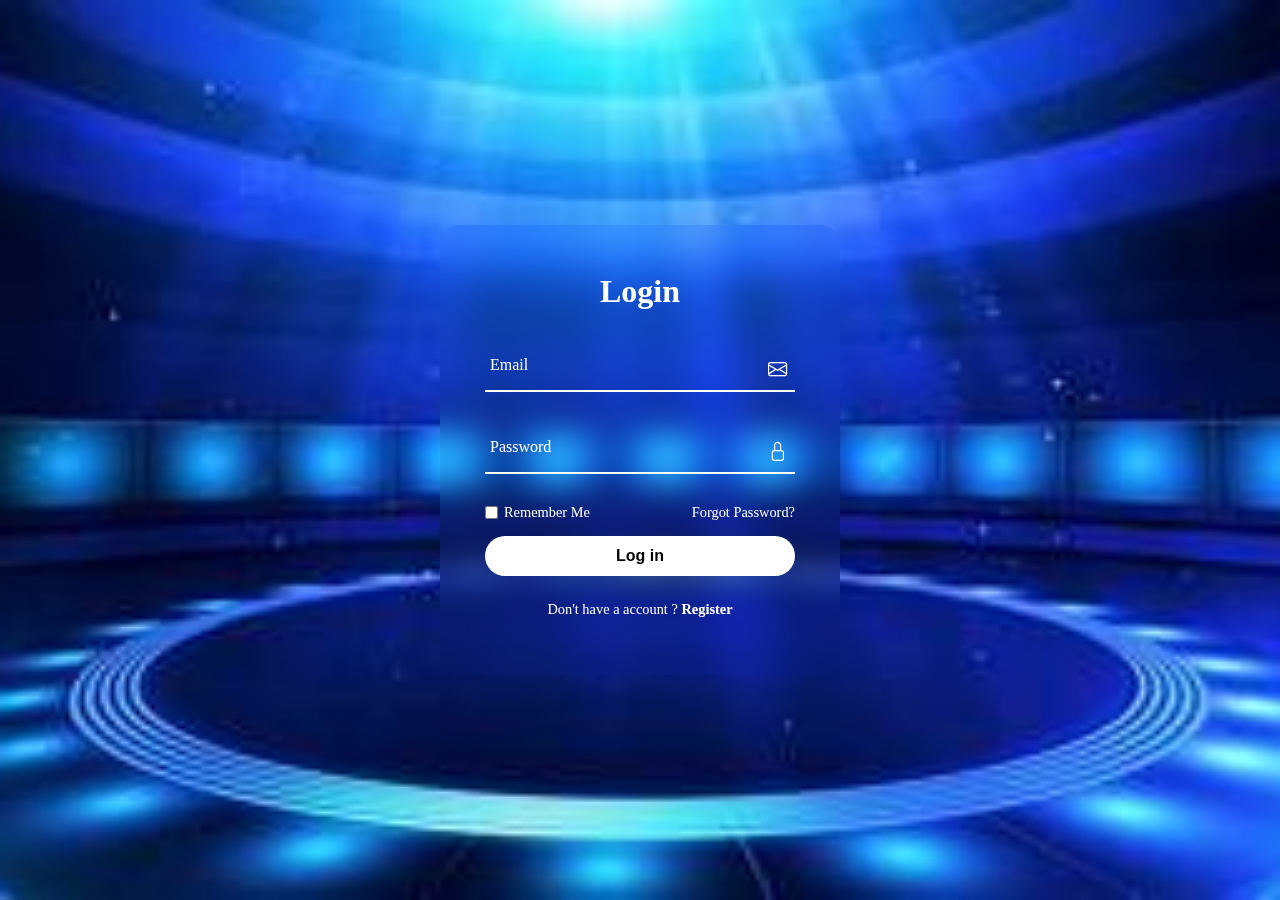
<file: login.html>
<!DOCTYPE html>
<html lang="en">
  <head>
    <meta charset="UTF-8" />
    <meta name="viewport" content="width=device-width, initial-scale=1.0" />
    <link rel="icon" href="./src/images/CLOCKIT paficon.png" />
    <title>Cloakit - Login</title>
    <link
      href="https://cdn.jsdelivr.net/npm/bootstrap@5.3.1/dist/css/bootstrap.min.css"
      rel="stylesheet"
      integrity="sha384-4bw+/aepP/YC94hEpVNVgiZdgIC5+VKNBQNGCHeKRQN+PtmoHDEXuppvnDJzQIu9"
      crossorigin="anonymous"
    />

    <!-- BOOTSTRAP ICON CDN -->
    <link
      rel="stylesheet"
      href="https://cdn.jsdelivr.net/npm/bootstrap-icons@1.10.5/font/bootstrap-icons.css"
    />
    <!-- CUSTOM CSS -->
    <link rel="stylesheet" href="./src/login.css" />
    <!-- GOOGLE FONTS CDN -->
    <link rel="preconnect" href="https://fonts.googleapis.com" />
    <link rel="preconnect" href="https://fonts.gstatic.com" crossorigin />
    <link
      href="https://fonts.googleapis.com/css2?family=Montserrat:wght@300&family=Open+Sans:wght@300&display=swap"
      rel="stylesheet"
    />
    <!-- AOS CDN -->
    <link href="https://unpkg.com/aos@2.3.1/dist/aos.css" rel="stylesheet" />
  </head>
  <body>
    <section>
      <div class="form-box">
        <div class="form-value">
          <form action="">
            <h2>Login</h2>
            <div class="inputbox">
              <i class="bi bi-envelope"></i>
              <input type="email" name="email" id="email" required />
              <label for="">Email</label>
            </div>
            <div class="inputbox">
              <i class="bi bi-lock"></i>
              <input type="password" id="password" name="password" required />
              <label for="">Password</label>
            </div>
            <div class="forget">
              <label for=""> <input type="checkbox" /> Remember Me </label>
              <label for="">
                <a href="#">Forgot Password?</a>
              </label>
            </div>
            <button id="login-btn">Log in</button>
            <div class="register">
              <p>Don't have a account ? <a href="register.html">Register</a></p>
            </div>
          </form>
        </div>
      </div>
    </section>

    <script src="./src/login.js"></script>
  </body>
</html>
</file>
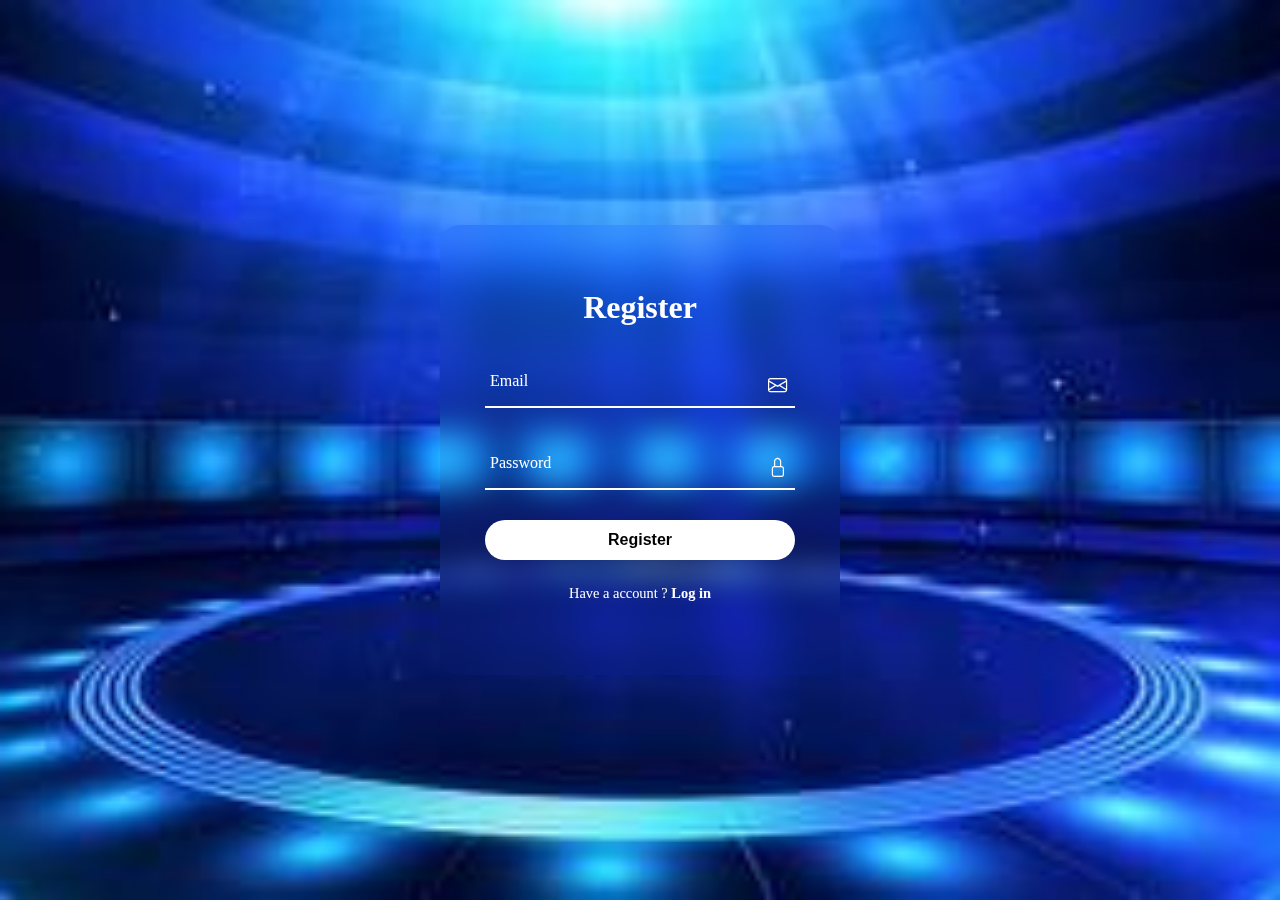
<file: register.html>
<!DOCTYPE html>
<html lang="en">
  <head>
    <meta charset="UTF-8" />
    <meta name="viewport" content="width=device-width, initial-scale=1.0" />
    <title>Cloakit - Register</title>
    <link rel="icon" href="./src/images/CLOCKIT paficon.png" />
    <link
      href="https://cdn.jsdelivr.net/npm/bootstrap@5.3.1/dist/css/bootstrap.min.css"
      rel="stylesheet"
      integrity="sha384-4bw+/aepP/YC94hEpVNVgiZdgIC5+VKNBQNGCHeKRQN+PtmoHDEXuppvnDJzQIu9"
      crossorigin="anonymous"
    />

    <!-- BOOTSTRAP ICON CDN -->
    <link
      rel="stylesheet"
      href="https://cdn.jsdelivr.net/npm/bootstrap-icons@1.10.5/font/bootstrap-icons.css"
    />
    <!-- CUSTOM CSS -->
    <link rel="stylesheet" href="./src/register.css" />
    <!-- GOOGLE FONTS CDN -->
    <link rel="preconnect" href="https://fonts.googleapis.com" />
    <link rel="preconnect" href="https://fonts.gstatic.com" crossorigin />
    <link
      href="https://fonts.googleapis.com/css2?family=Montserrat:wght@300&family=Open+Sans:wght@300&display=swap"
      rel="stylesheet"
    />
    <!-- AOS CDN -->
    <link href="https://unpkg.com/aos@2.3.1/dist/aos.css" rel="stylesheet" />
  </head>
  <body>
    <section>
      <div class="form-box">
        <div class="form-value">
          <form action="">
            <h2>Register</h2>
            <div class="inputbox">
              <i class="bi bi-envelope"></i>
              <input type="email" name="email" id="email" required />
              <label for="">Email</label>
            </div>
            <div class="inputbox">
              <i class="bi bi-lock"></i>
              <input type="password" id="password" name="password" required />
              <label for="">Password</label>
            </div>

            <button id="register-btn">Register</button>
            <div class="register">
              <p>Have a account ? <a href="login.html">Log in</a></p>
            </div>
          </form>
        </div>
      </div>
    </section>

    <script src="./src/register.js"></script>
  </body>
</html>
</file>
<file: src/login.css>
* {
  margin: 0;
  padding: 0;
  box-sizing: border-box;
}

section {
  display: flex;
  justify-content: center;
  align-items: center;
  min-height: 100vh;
  width: 100%;
  background: url("images/background.jpeg");
  background-repeat: no-repeat;
  background-position: center;
  background-size: cover;
}

.form-box {
  position: absolute;
  width: 400px;
  height: 450px;
  background: transparent;
  border-radius: 20px;
  backdrop-filter: blur(15px);
  display: flex;
  justify-content: center;
  align-items: center;
}

h2 {
  font-size: 2em;
  color: #fff;
  text-align: center;
}

.inputbox {
  position: relative;
  margin: 30px 0;
  width: 310px;
  border-bottom: 2px solid #fff;
}

.inputbox label {
  position: absolute;
  top: 50%;
  left: 5px;
  transform: translateY(-50%);
  color: #fff;
  font-size: 1em;
  transition: 0.5s;
}

input:focus ~ label {
  top: -5px;
}
input:valid ~ label {
  top: -5px;
}

.inputbox input {
  width: 100%;
  height: 50px;
  background: transparent;
  border: none;
  outline: none;
  font-size: 1em;
  padding: 0 35px 0 5px;
  color: #fff;
}

.inputbox i {
  position: absolute;
  right: 8px;
  color: #fff;
  font-size: 1.2em;
  top: 20px;
}

.forget {
  display: flex;
  justify-content: space-between;
  margin: 10px 0 15px;
  font-size: 0.9em;
  color: #fff;
}

.forget label:nth-child(2) {
  order: 1;
}

.forget label {
  display: flex;
  align-items: center;
}

.forget label input[type="checkbox"] {
  margin-right: 6px;
}

.forget label a {
  color: #fff;
  text-decoration: none;
}

.forget label a:hover {
  text-decoration: underline;
}

button {
  width: 100%;
  height: 40px;
  border-radius: 40px;
  background: #fff;
  border: none;
  font-size: 1em;
  font-weight: 600;
}

.register {
  font-size: 0.9em;
  color: #fff;
  text-align: center;
  margin: 25px 0 10px;
}

.register p a {
  text-decoration: none;
  color: #fff;
  font-weight: 600;
}

.register p a:hover {
  text-decoration: underline;
}
</file>
<file: src/register.css>
* {
  margin: 0;
  padding: 0;
  box-sizing: border-box;
}

section {
  display: flex;
  justify-content: center;
  align-items: center;
  min-height: 100vh;
  width: 100%;
  background: url("images/background.jpeg");
  background-repeat: no-repeat;
  background-position: center;
  background-size: cover;
}

.form-box {
  position: absolute;
  width: 400px;
  height: 450px;
  background: transparent;
  border-radius: 20px;
  backdrop-filter: blur(15px);
  display: flex;
  justify-content: center;
  align-items: center;
}

h2 {
  font-size: 2em;
  color: #fff;
  text-align: center;
}

.inputbox {
  position: relative;
  margin: 30px 0;
  width: 310px;
  border-bottom: 2px solid #fff;
}

.inputbox label {
  position: absolute;
  top: 50%;
  left: 5px;
  transform: translateY(-50%);
  color: #fff;
  font-size: 1em;
  transition: 0.5s;
}

input:focus ~ label {
  top: -5px;
}
input:valid ~ label {
  top: -5px;
}

.inputbox input {
  width: 100%;
  height: 50px;
  background: transparent;
  border: none;
  outline: none;
  font-size: 1em;
  padding: 0 35px 0 5px;
  color: #fff;
}

.inputbox i {
  position: absolute;
  right: 8px;
  color: #fff;
  font-size: 1.2em;
  top: 20px;
}

button {
  width: 100%;
  height: 40px;
  border-radius: 40px;
  background: #fff;
  border: none;
  font-size: 1em;
  font-weight: 600;
}

.register {
  font-size: 0.9em;
  color: #fff;
  text-align: center;
  margin: 25px 0 10px;
}

.register p a {
  text-decoration: none;
  color: #fff;
  font-weight: 600;
}

.register p a:hover {
  text-decoration: underline;
}
* {
  margin: 0;
  padding: 0;
  box-sizing: border-box;
}

section {
  display: flex;
  justify-content: center;
  align-items: center;
  min-height: 100vh;
  width: 100%;
  background: url("images/background.jpeg");
  background-repeat: no-repeat;
  background-position: center;
  background-size: cover;
}

.form-box {
  position: absolute;
  width: 400px;
  height: 450px;
  background: transparent;
  border-radius: 20px;
  backdrop-filter: blur(15px);
  display: flex;
  justify-content: center;
  align-items: center;
}

h2 {
  font-size: 2em;
  color: #fff;
  text-align: center;
}

.inputbox {
  position: relative;
  margin: 30px 0;
  width: 310px;
  border-bottom: 2px solid #fff;
}

.inputbox label {
  position: absolute;
  top: 50%;
  left: 5px;
  transform: translateY(-50%);
  color: #fff;
  font-size: 1em;
  transition: 0.5s;
}

input:focus ~ label {
  top: -5px;
}
input:valid ~ label {
  top: -5px;
}

.inputbox input {
  width: 100%;
  height: 50px;
  background: transparent;
  border: none;
  outline: none;
  font-size: 1em;
  padding: 0 35px 0 5px;
  color: #fff;
}

.inputbox i {
  position: absolute;
  right: 8px;
  color: #fff;
  font-size: 1.2em;
  top: 20px;
}

.forget {
  display: flex;
  justify-content: space-between;
  margin: 10px 0 15px;
  font-size: 0.9em;
  color: #fff;
}

.forget label:nth-child(2) {
  order: 1;
}

.forget label {
  display: flex;
  align-items: center;
}

.forget label input[type="checkbox"] {
  margin-right: 6px;
}

.forget label a {
  color: #fff;
  text-decoration: none;
}

.forget label a:hover {
  text-decoration: underline;
}

button {
  width: 100%;
  height: 40px;
  border-radius: 40px;
  background: #fff;
  border: none;
  font-size: 1em;
  font-weight: 600;
}

.register {
  font-size: 0.9em;
  color: #fff;
  text-align: center;
  margin: 25px 0 10px;
}

.register p a {
  text-decoration: none;
  color: #fff;
  font-weight: 600;
}

.register p a:hover {
  text-decoration: underline;
}
</file>
